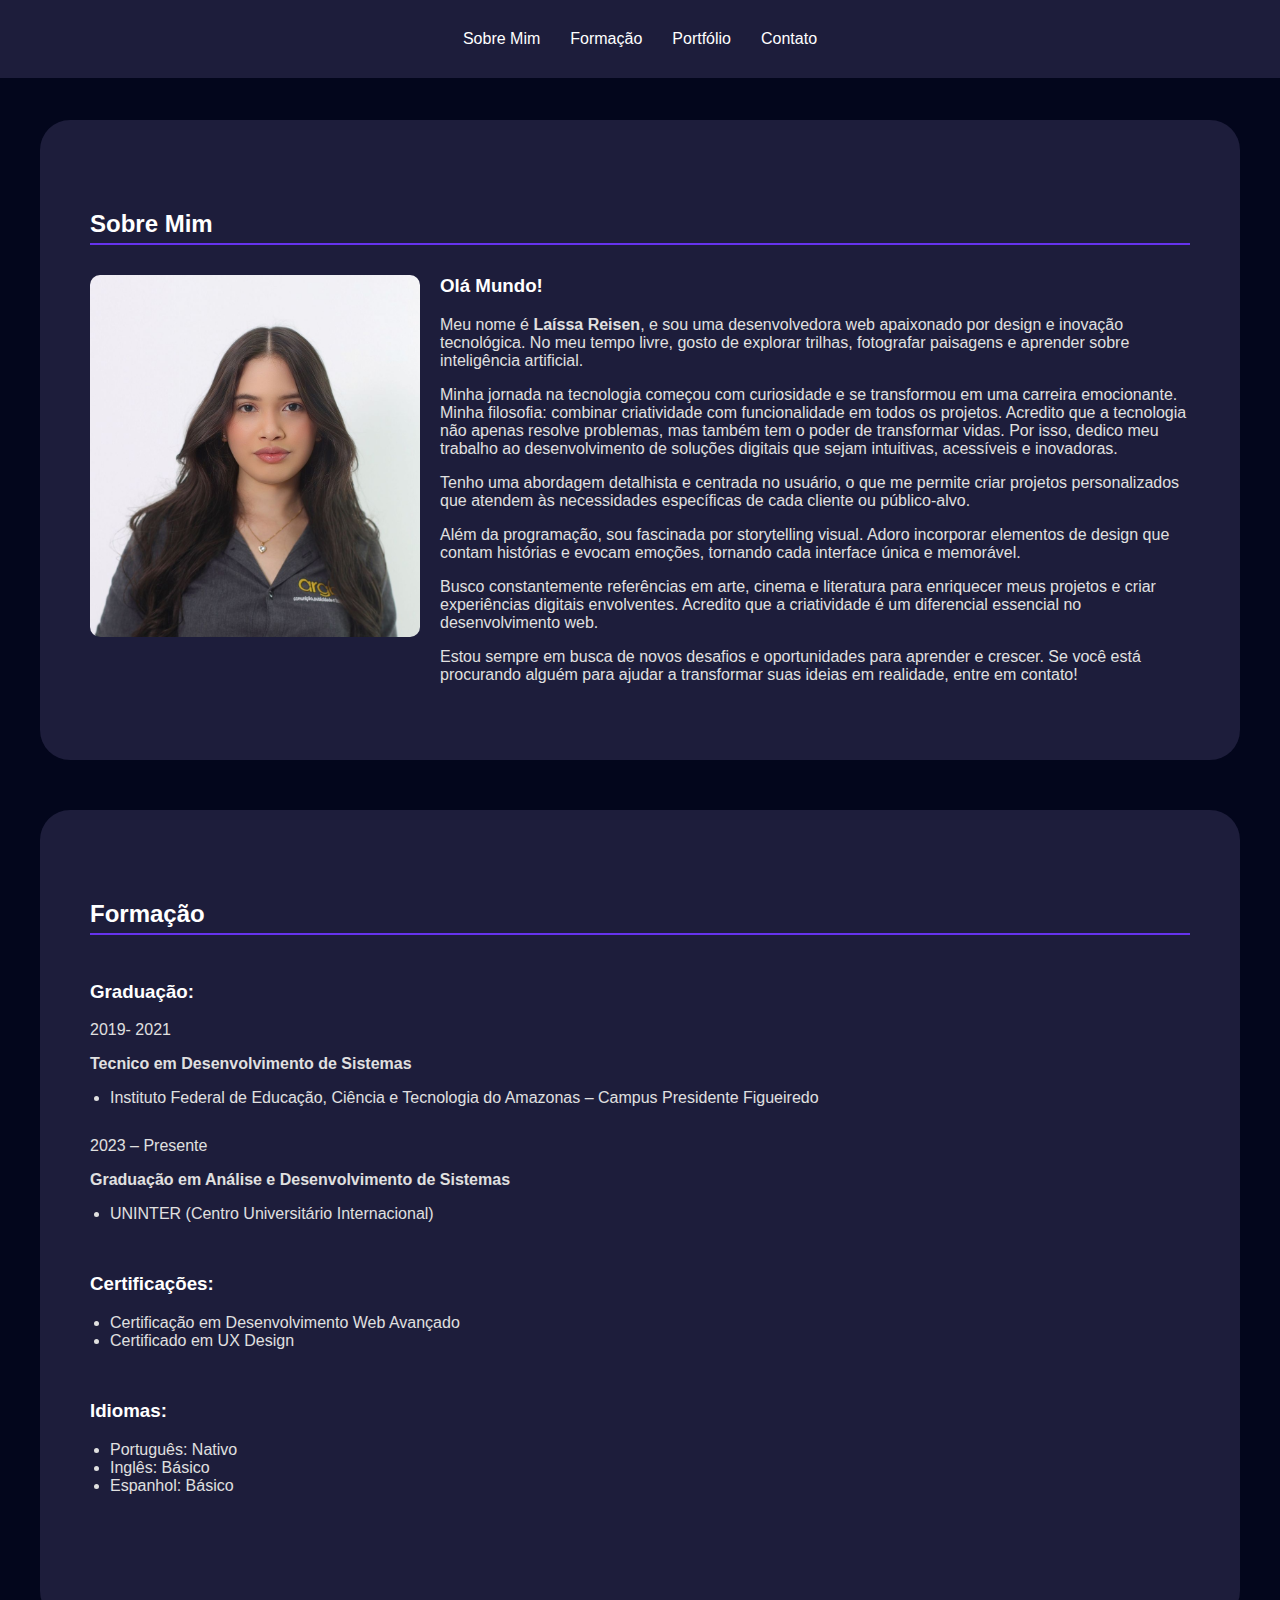
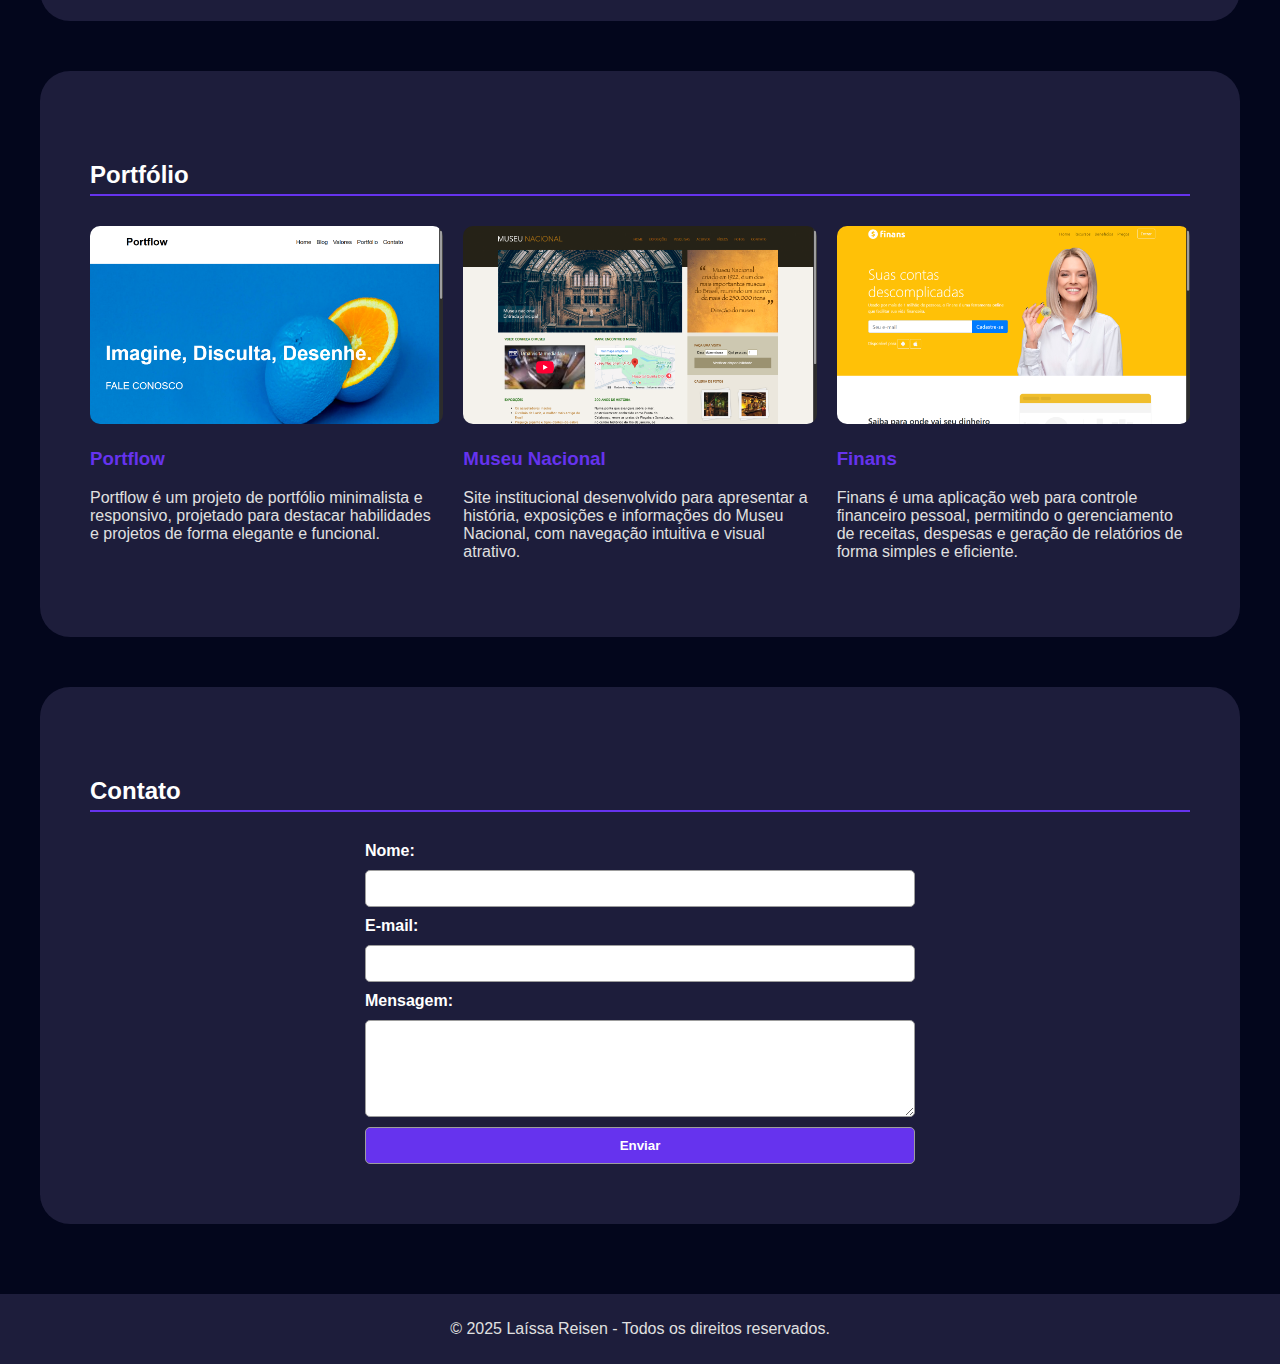
<file: index.html>
<!DOCTYPE html>
<html lang="pt-BR">

<head>
    <meta charset="UTF-8">
    <meta name="viewport" content="width=device-width, initial-scale=1.0">
    <title>Portfólio Pessoal</title>
    <link rel="stylesheet" href="style.css">
</head>

<body>
    <!-- Cabeçalho com menu de navegação fixo -->
    <header>
        <nav>
            <ul class="menu">
                <li><a href="#sobre">Sobre Mim</a></li>
                <li><a href="#formacao">Formação</a></li>
                <li><a href="#portfolio">Portfólio</a></li>
                <li><a href="#contato">Contato</a></li>
            </ul>
        </nav>
    </header>

    <main>
        <!-- Seção Sobre Mim -->
        <section id="sobre" class="secao">
            <h2>Sobre Mim</h2>
            <div class="flex-container">
                <!-- Foto de perfil -->
                <img src="imgs/foto-perfil.jpg" alt="Foto de perfil garota loira de face alegre" class="imagem">
                <div>
                    <h3>Olá Mundo!</h3>
                    <!-- Breve apresentação pessoal -->
                    <p> Meu nome é <strong>Laíssa Reisen</strong>, e sou uma desenvolvedora web apaixonado por design e
                        inovação
                        tecnológica. No meu tempo livre, gosto de explorar trilhas, fotografar paisagens e aprender
                        sobre inteligência
                        artificial.
                    <p>Minha jornada na tecnologia começou com curiosidade e se transformou em uma carreira emocionante.
                        Minha filosofia: combinar criatividade com funcionalidade em todos os projetos. Acredito que a
                        tecnologia não apenas resolve problemas, mas também tem o poder de transformar
                        vidas. Por isso, dedico meu trabalho ao desenvolvimento de soluções digitais que sejam
                        intuitivas, acessíveis e inovadoras. </p>
                    <p>Tenho uma abordagem detalhista e centrada no usuário, o que me permite criar projetos
                        personalizados que atendem às necessidades específicas de cada cliente ou público-alvo.</p>
                    <p>Além da programação, sou fascinada por storytelling visual. Adoro incorporar elementos de design
                        que contam histórias e evocam emoções, tornando cada interface única e memorável. </p>
                    <p>Busco constantemente referências em arte, cinema e literatura para enriquecer meus projetos e criar experiências digitais envolventes. Acredito que a criatividade é um diferencial essencial no desenvolvimento web.</p>
                    <p>Estou sempre em busca de novos desafios e oportunidades para aprender e crescer. Se você está
                        procurando alguém para ajudar a transformar suas ideias em realidade, entre em contato!</p>
                </div>
            </div>
        </section>

        <!-- Seção Formação Acadêmica e Certificações -->
        <section id="formacao" class="secao">
            <h2>Formação</h2>
            <div class="flex-container">
                <ul>
                    <li class="primeiro">
                        <h3>Graduação:</h3>
                        <ul>
                            <li class="graduacao">
                                <span>2019- 2021</span>
                                <p><strong>Tecnico em Desenvolvimento de Sistemas</strong></p>
                                <ul>
                                    <li class="secundario">Instituto Federal de Educação, Ciência e Tecnologia do
                                        Amazonas –
                                        Campus
                                        Presidente Figueiredo</li>
                                </ul>
                            </li>
                            <li class="graduacao">
                                <span>2023 – Presente</span>
                                <p><strong>Graduação em Análise e Desenvolvimento de Sistemas</strong></p>
                                <ul>
                                    <li class="secundario">UNINTER (Centro Universitário Internacional)</li>
                                </ul>
                            </li>
                        </ul>
                    </li>

                    <li class="primeiro">
                        <h3>Certificações:</h3>
                        <ul>
                            <li class="secundario">Certificação em Desenvolvimento Web Avançado</li>
                            <li class="secundario">Certificado em UX Design</li>
                        </ul>
                    </li>

                    <li class="primeiro">
                        <h3>Idiomas:</h3>
                        <ul>
                            <li class="secundario">Português: Nativo</li>
                            <li class="secundario">Inglês: Básico</li>
                            <li class="secundario">Espanhol: Básico</li>
                        </ul>
                    </li>
                </ul>
            </div>
        </section>

        <!-- Seção Portfólio com projetos -->
        <section id="portfolio" class="secao">
            <h2>Portfólio</h2>
            <div class="flex-container">
                <!-- Projeto 1 -->
                <article>
                    <img src="imgs/projeto1.png" alt="Projeto Portflow" class="imagem-pt">
                    <h3><a href="https://reisenll.github.io/Portflow/">Portflow</a></h3>
                    <p>Portflow é um projeto de portfólio minimalista e responsivo, projetado para destacar habilidades
                        e projetos de forma elegante e funcional.</p>
                </article>
                <!-- Projeto 2 -->
                <article>
                    <img src="imgs/projeto2.png" alt="Projeto Museu Nacional" class="imagem-pt">
                    <h3><a href="https://reisenll.github.io/Museu-Nacional/">Museu Nacional</a></h3>
                    <p>Site institucional desenvolvido para apresentar a história, exposições e informações do Museu
                        Nacional, com navegação intuitiva e visual atrativo.</p>
                </article>
                <!-- Projeto 3 -->
                <article>
                    <img src="imgs/projeto3.png" alt="Projeto Finans" class="imagem-pt">
                    <h3><a href="https://reisenll.github.io/Finans/">Finans</a></h3>
                    <p>Finans é uma aplicação web para controle financeiro pessoal, permitindo o gerenciamento de
                        receitas, despesas e geração de relatórios de forma simples e eficiente.</p>
                </article>
        </section>
        <!-- Seção de Contato com formulário -->
        <section id="contato" class="secao">
            <h2>Contato</h2>
            <div class="flex-container">
            <form>
                <label for="nome">Nome:</label>
                <input type="text" id="nome" name="nome" required>

                <label for="email">E-mail:</label>
                <input type="email" id="email" name="email" required>

                <label for="mensagem">Mensagem:</label>
                <textarea id="mensagem" name="mensagem" rows="5" required></textarea>

                <button type="submit">Enviar</button>
            </form>
            </div>
        </section>
    </main>

    <!-- Rodapé do site -->
    <footer>
        <p>&copy; 2025 Laíssa Reisen - Todos os direitos reservados.</p>
    </footer> 
</body>

</html>
</file>
<file: style.css>
html {
    scroll-behavior: smooth;
  }

body {
    font-family: Arial, sans-serif;
    margin: 0;
    padding: 0;
    background-color: #03061C;
}

header {
    background-color: #1D1D3B;
    color: #fff;
    padding: 30px 0;
    text-align: center;
    position: fixed;
    top: 0;
    left: 0;
    width: 100%;
    z-index: 1000;
}

.menu {
    list-style: none;
    margin: 0;
    padding: 0;
    display: flex;
    justify-content: center;
}

.menu li {
    margin: 0 15px;
}

.menu a {
    color: white;
    text-decoration: none;
    font-family: poppins, sans-serif;
}

.menu a:hover {
    text-decoration: underline;
    color: #6633EE;
}

main {
    max-width: 1200px;
    margin: 0 auto;
    padding: 20px;
}

.secao {
    margin-top: 50px;
    margin-bottom: 50px;
    padding: 70px 50px 60px 50px;
    background-color: #1D1D3B;
    border-radius: 30px;
}

#sobre {
    margin-top: 100px;
}

h2 {
    border-bottom: 2px solid #6633EE;
    padding-bottom: 5px;
    margin-bottom: 30px;
    color: #fff;
    font-family: poppins, sans-serif;
}

h3 {
    margin-top: 0;
    color: #fff;
    font-family: poppins, sans-serif;
}

p {
    color: #e0e0e0;
    font-family: poppins, sans-serif;
}

.flex-container {
    display: flex;
    gap: 20px;
    align-items: flex-start;
}

.imagem {
    width: 30%;
    height: auto;
    border-radius: 10px;
}

.imagem-pt {
    width: 100%;
    height: auto;
    border-radius: 10px;
    margin-bottom: 20px;
}

ul {
    list-style: none;
    padding: 0;
}

ul li.primeiro{
    margin-bottom: 50px;
    color: #e0e0e0;
}

ul li {
    color: #e0e0e0;
    font-family: poppins, sans-serif;
}

ul li.secundario {
    list-style: disc;
    margin-left: 20px;
}

.graduacao {
    margin-bottom: 30px;
}

span{
    color: #e0e0e0;
    font-family: poppins, sans-serif;
}

.formulario {
    display: flex;
    flex-direction: column;
    gap: 10px;
}

article h3 a {
    color: #6633EE;
    text-decoration: none;
    font-family: poppins, sans-serif;
}

article h3 a:hover {
    color: #4a25ad;
    text-decoration: none;
    font-family: poppins, sans-serif;
}

form {
    display: flex;
    flex-direction: column;
    gap: 10px;
    width: 50%;
    margin: 0 auto;
}

form label {
    font-weight: bold;
    color: #fff;
}

form input, form textarea, form button {
    padding: 10px;
    border: 1px solid #9d9d9d;
    border-radius: 5px;
}

form button {
    background-color: #6633EE;
    color: white;
    font-weight: bold;
    cursor: pointer;
}

form button:hover {
    background-color: #4e29b4;
}

footer {
    text-align: center;
    padding: 10px;
    background-color: #1D1D3B;
    color: #fff;
}
</file>
